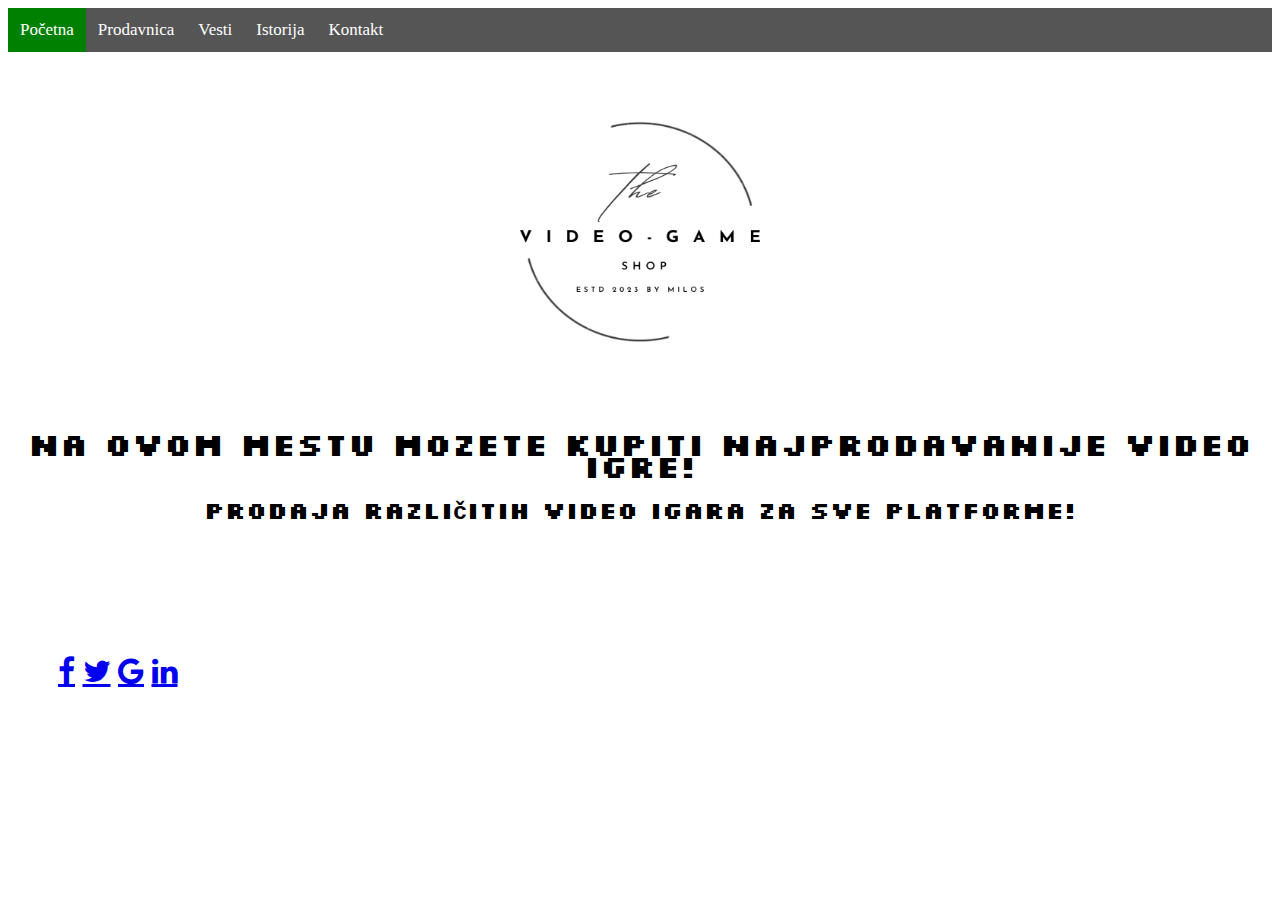
<file: index.html>
<!DOCTYPE html>
<html lang="en">
<head>
    <meta charset="UTF-8">
    <meta name="viewport" content="width=device-width, initial-scale=1.0">
    <title>VGS</title>
    <meta name="descritpion" content="Najbolje igrice za vas racunar i konzolu.">
    <meta name="keywords" content="Video igre, Wow, Steam, Blizzard, EA, Video, Igre, Games, Pac Man.">
    <link rel="stylesheet" href="./style.css">
    <link rel="preconnect" href="https://fonts.googleapis.com">
    <link rel="preconnect" href="https://fonts.gstatic.com" crossorigin>
    <link href="https://fonts.googleapis.com/css2?family=Silkscreen&display=swap" rel="stylesheet">
    <link rel="stylesheet" href="https://cdnjs.cloudflare.com/ajax/libs/font-awesome/4.7.0/css/font-awesome.min.css">
    <link rel="icon" href="./assets/favicon.png" type="image/x-icon">
    <script lang="JavaScript" src="myScript.js"></script>
</head>
<body>
    
<!-- Google tag (gtag.js) -->
<script async src="https://www.googletagmanager.com/gtag/js?id=G-JFC94THNPC"></script>
<script>
  window.dataLayer = window.dataLayer || [];
  function gtag(){dataLayer.push(arguments);}
  gtag('js', new Date());

  gtag('config', 'G-JFC94THNPC');
</script>

<header>
    <div class="nav">
        <nav>            
            <a class="aktivna" href="./index.html">Početna</a>
            <a href="./prodavnica.html">Prodavnica</a>
            <a href="./vesti.html">Vesti</a>
            <a href="./istorija.html">Istorija</a>
            <a href="./kontakt.html">Kontakt</a>
        </nav>
    </div>
</header>
    
<div>
    <img class="logo" src="./assets/logo.png" width="640" height="360" alt="logo" />
</div>

<div class="poc" style="min-height: 150px;">
    <h1 id="h" style="font-size: 32px; line-height: 22px;">Na ovom mestu mozete kupiti najprodavanije video igre!</h1>
    <h2 id="h" style="font-size: 24px; line-height: 22px;">Prodaja različitih video igara za sve platforme!</h2>
</div>
<br>
<br>

<br>
<br>

<footer>
    <div class="social" style="width: 100px; height: 50px;">
        <a href="#" class="fa fa-facebook"></a>
        <a href="#" class="fa fa-twitter"></a>
        <a href="#" class="fa fa-google"></a>
        <a href="#" class="fa fa-linkedin"></a>
    </div>
</footer>

</body>

</html>
</file>
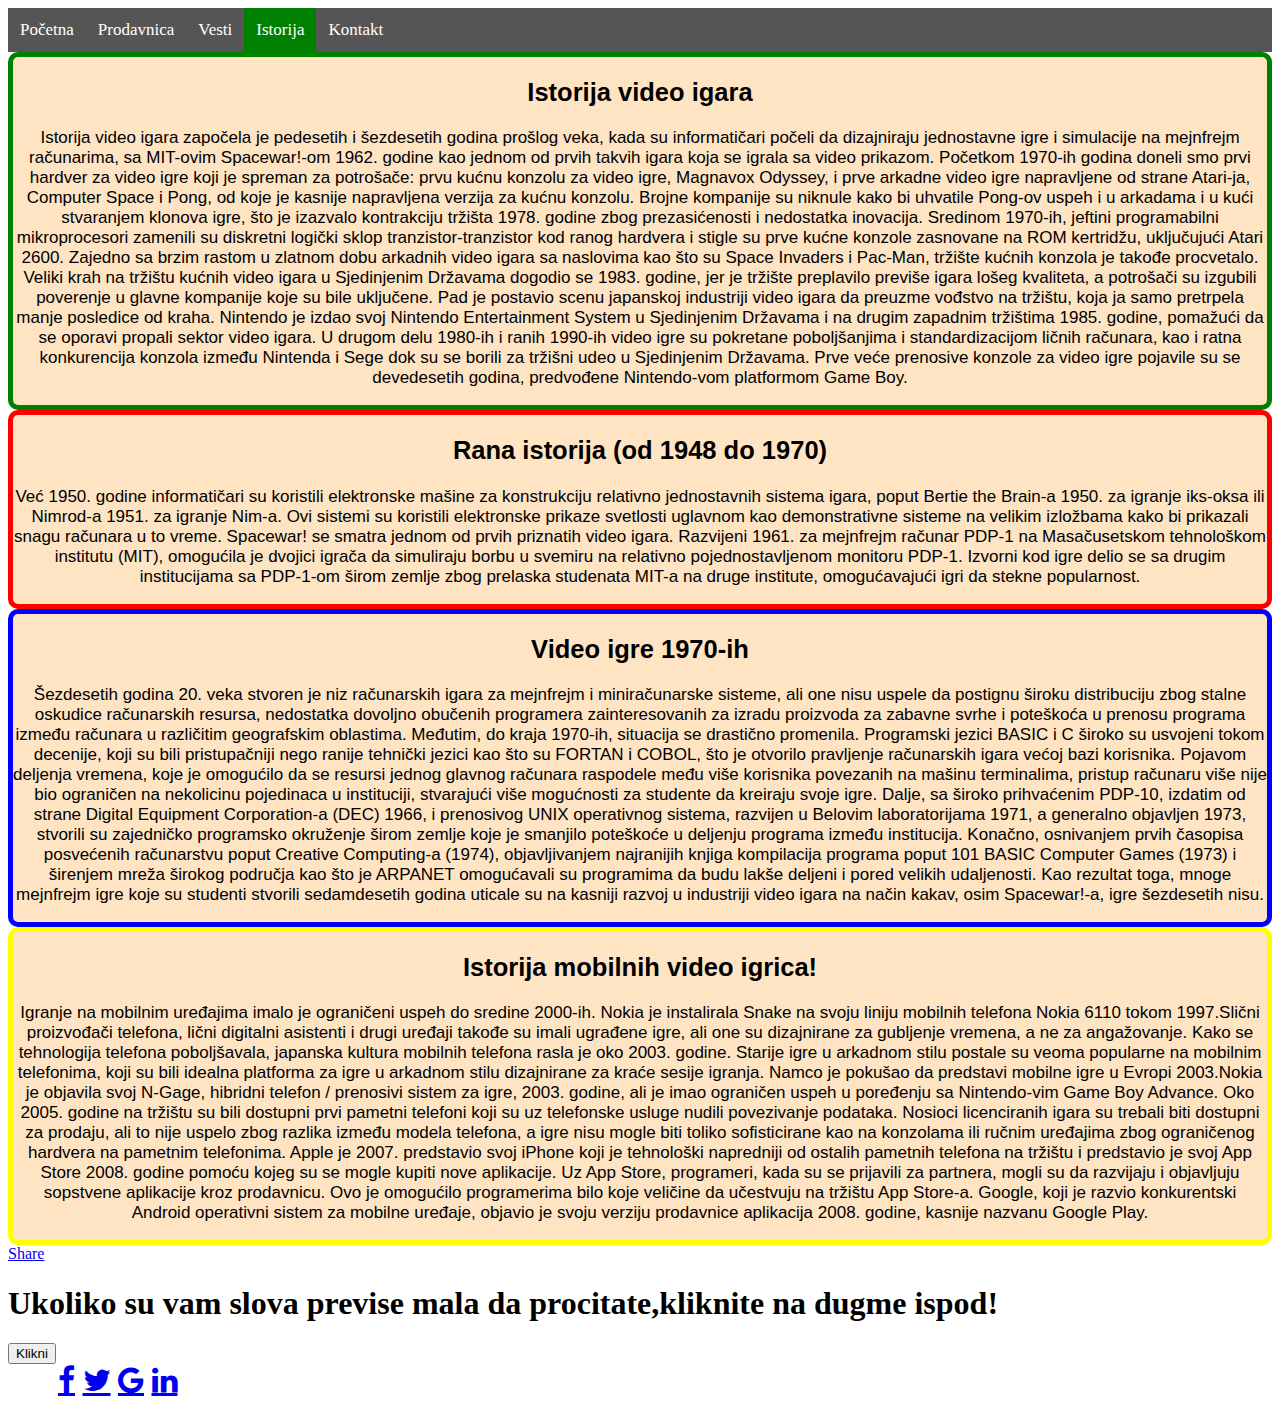
<file: istorija.html>
<!DOCTYPE html>
<html lang="en">
<head>
    <meta property="og:url" content="https://milosgalic.github.io/ija2-prodavnica/">
    <meta property="og:type" content="website">
    <meta property="og:title" content="Prodavnica video igara">
    <meta property="og:description" content="Ne postoji bolje mesto za kupovinu nego ovde!">

    <meta charset="UTF-8">
    <meta name="viewport" content="width=device-width, initial-scale=1.0">
    <title>Document</title>
    <link rel="stylesheet" href="./style.css">
    <link rel="stylesheet" href="https://cdnjs.cloudflare.com/ajax/libs/font-awesome/4.7.0/css/font-awesome.min.css">
    <script lang="JavaScript" src="myScript.js"></script>
</head>
<body>
    <header>
        <div class="nav">
            <nav>            
                <a href="./index.html">Početna</a>
                <a href="./prodavnica.html">Prodavnica</a>
                <a href="./vesti.html">Vesti</a>
                <a class="aktivna" href="./istorija.html">Istorija</a>
                <a href="./kontakt.html">Kontakt</a>
            </nav>
        </div>
    </header>

    <div class="kofer" id="kofer" style="font-size: 17px;">
        <div class="jedan">
            <h2>Istorija video igara</h2>
            <p>Istorija video igara započela je pedesetih i šezdesetih godina prošlog veka, 
                kada su informatičari počeli da dizajniraju jednostavne igre i simulacije na mejnfrejm računarima, 
                sa MIT-ovim Spacewar!-om 1962. godine kao jednom od prvih takvih igara koja se igrala sa video prikazom. 
                Početkom 1970-ih godina doneli smo prvi hardver za video igre koji je spreman za potrošače: prvu kućnu konzolu za video igre,
                Magnavox Odyssey, i prve arkadne video igre napravljene od strane Atari-ja, Computer Space i Pong, od koje je kasnije napravljena verzija za kućnu konzolu. 
                Brojne kompanije su niknule kako bi uhvatile Pong-ov uspeh i u arkadama i u kući stvaranjem klonova igre, što je izazvalo kontrakciju tržišta 1978. godine zbog prezasićenosti i nedostatka inovacija.
                Sredinom 1970-ih, jeftini programabilni mikroprocesori zamenili su diskretni logički sklop tranzistor-tranzistor kod ranog hardvera i stigle su prve kućne konzole zasnovane na ROM kertridžu, uključujući Atari 2600. 
                Zajedno sa brzim rastom u zlatnom dobu arkadnih video igara sa naslovima kao što su Space Invaders i Pac-Man, tržište kućnih konzola je takođe procvetalo. Veliki krah na tržištu kućnih video igara u Sjedinjenim Državama dogodio se 1983. godine,
                jer je tržište preplavilo previše igara lošeg kvaliteta, a potrošači su izgubili poverenje u glavne kompanije koje su bile uključene. Pad je postavio scenu japanskoj industriji video igara da preuzme vođstvo na tržištu, koja ja samo pretrpela manje posledice od kraha. 
                Nintendo je izdao svoj Nintendo Entertainment System u Sjedinjenim Državama i na drugim zapadnim tržištima 1985. godine, pomažući da se oporavi propali sektor video igara. U drugom delu 1980-ih i ranih 1990-ih video igre su pokretane poboljšanjima i standardizacijom ličnih računara, kao i ratna konkurencija konzola između Nintenda i Sege dok su se borili za tržišni udeo u Sjedinjenim Državama.
                Prve veće prenosive konzole za video igre pojavile su se devedesetih godina, predvođene Nintendo-vom platformom Game Boy.
            </p>
        </div>
         
        <div class="dva">
            <h2>Rana istorija (od 1948 do 1970)</h2>
            <p>Već 1950. godine informatičari su koristili elektronske mašine za konstrukciju relativno jednostavnih sistema igara, poput Bertie the Brain-a 1950.
                za igranje iks-oksa ili Nimrod-a 1951. za igranje Nim-a. 
                Ovi sistemi su koristili elektronske prikaze svetlosti uglavnom kao demonstrativne sisteme na velikim izložbama kako bi prikazali snagu računara u to vreme.
                Spacewar! se smatra jednom od prvih priznatih video igara. Razvijeni 1961. za mejnfrejm računar PDP-1 na Masačusetskom tehnološkom institutu (MIT), omogućila je dvojici igrača da simuliraju borbu u svemiru na relativno pojednostavljenom monitoru PDP-1. 
                Izvorni kod igre delio se sa drugim institucijama sa PDP-1-om širom zemlje zbog prelaska studenata MIT-a na druge institute, omogućavajući igri da stekne popularnost.</p>
        </div>
        
        <div class="tri">
            <h2>Video igre 1970-ih</h2>
            <p>Šezdesetih godina 20. veka stvoren je niz računarskih igara za mejnfrejm i miniračunarske sisteme, ali one nisu uspele da postignu široku distribuciju zbog stalne oskudice računarskih resursa, 
               nedostatka dovoljno obučenih programera zainteresovanih za izradu proizvoda za zabavne svrhe i poteškoća u prenosu programa između računara u različitim geografskim oblastima. Međutim, do kraja 1970-ih, situacija se drastično promenila. 
               Programski jezici BASIC i C široko su usvojeni tokom decenije, koji su bili pristupačniji nego ranije tehnički jezici kao što su FORTAN i COBOL, što je otvorilo pravljenje računarskih igara većoj bazi korisnika. Pojavom deljenja vremena, koje je omogućilo da se resursi jednog glavnog računara raspodele među više korisnika povezanih na mašinu terminalima, pristup računaru više nije bio ograničen na nekolicinu pojedinaca u instituciji, stvarajući više mogućnosti za studente da kreiraju svoje igre. 
               Dalje, sa široko prihvaćenim PDP-10, izdatim od strane Digital Equipment Corporation-a (DEC) 1966, i prenosivog UNIX operativnog sistema, razvijen u Belovim laboratorijama 1971, a generalno objavljen 1973, stvorili su zajedničko programsko okruženje širom zemlje koje je smanjilo poteškoće u deljenju programa između institucija. Konačno, osnivanjem prvih časopisa posvećenih računarstvu poput Creative Computing-a (1974), objavljivanjem najranijih knjiga kompilacija programa poput 101 BASIC Computer Games (1973) 
               i širenjem mreža širokog područja kao što je ARPANET omogućavali su programima da budu lakše deljeni i pored velikih udaljenosti. Kao rezultat toga, mnoge mejnfrejm igre koje su studenti stvorili sedamdesetih godina uticale su na kasniji razvoj u industriji video igara na način kakav, osim Spacewar!-a, igre šezdesetih nisu.</p>
        </div>

        <div class="cetiri">
            <h2>Istorija mobilnih video igrica!</h2>
            <p>
                Igranje na mobilnim uređajima imalo je ograničeni uspeh do sredine 2000-ih. Nokia je instalirala Snake na svoju liniju mobilnih telefona Nokia 6110 tokom 1997.Slični proizvođači telefona, lični digitalni asistenti i drugi uređaji takođe su imali ugrađene igre, ali one su dizajnirane za gubljenje vremena, a ne za angažovanje. Kako se tehnologija telefona poboljšavala, 
                japanska kultura mobilnih telefona rasla je oko 2003. godine. Starije igre u arkadnom stilu postale su veoma popularne na mobilnim telefonima, koji su bili idealna platforma za igre u arkadnom stilu dizajnirane za kraće sesije igranja. Namco je pokušao da predstavi mobilne igre u Evropi 2003.Nokia je objavila svoj N-Gage, hibridni telefon / prenosivi sistem za igre, 2003. godine, 
                ali je imao ograničen uspeh u poređenju sa Nintendo-vim Game Boy Advance.
                Oko 2005. godine na tržištu su bili dostupni prvi pametni telefoni koji su uz telefonske usluge nudili povezivanje podataka. Nosioci licenciranih igara su trebali biti dostupni za prodaju, ali to nije uspelo zbog razlika između modela telefona, a igre nisu mogle biti toliko sofisticirane kao na konzolama ili ručnim uređajima zbog ograničenog hardvera na pametnim telefonima.
                Apple je 2007. predstavio svoj iPhone koji je tehnološki napredniji od ostalih pametnih telefona na tržištu i predstavio je svoj App Store 2008. godine pomoću kojeg su se mogle kupiti nove aplikacije. Uz App Store, programeri, kada su se prijavili za partnera, mogli su da razvijaju i objavljuju sopstvene aplikacije kroz prodavnicu. Ovo je omogućilo programerima bilo koje veličine da učestvuju na tržištu App Store-a.
                Google, koji je razvio konkurentski Android operativni sistem za mobilne uređaje, objavio je svoju verziju prodavnice aplikacija 2008. godine, kasnije nazvanu Google Play.
            </p>
        </div>

    </div>

    <div id="fb-root"></div>
    <script async defer crossorigin="anonymous" src="https://connect.facebook.net/en_US/sdk.js#xfbml=1&version=v21.0"></script>
    
    
    <div class="fb-share-button" data-href="https://developers.facebook.com/docs/plugins/" data-layout="" data-size=""><a target="_blank" href="https://www.facebook.com/sharer/sharer.php?u=https%3A%2F%2Fdevelopers.facebook.com%2Fdocs%2Fplugins%2F&amp;src=sdkpreparse" class="fb-xfbml-parse-ignore">Share</a></div>
    <div class="fb-like" data-href="https://developers.facebook.com/docs/plugins/" data-width="" data-layout="" data-action="" data-size="" data-share="true"></div>
    
    
    
    <h1>Ukoliko su vam slova previse mala da procitate,kliknite na dugme ispod!</h1>
    <button onclick="istorijaPromena()">Klikni</button>

        
    <footer>
        <div class="social">
            <a href="#" class="fa fa-facebook"></a>
            <a href="#" class="fa fa-twitter"></a>
            <a href="#" class="fa fa-google"></a>
            <a href="#" class="fa fa-linkedin"></a>
        </div>
    </footer>
</body>
</html>
</file>
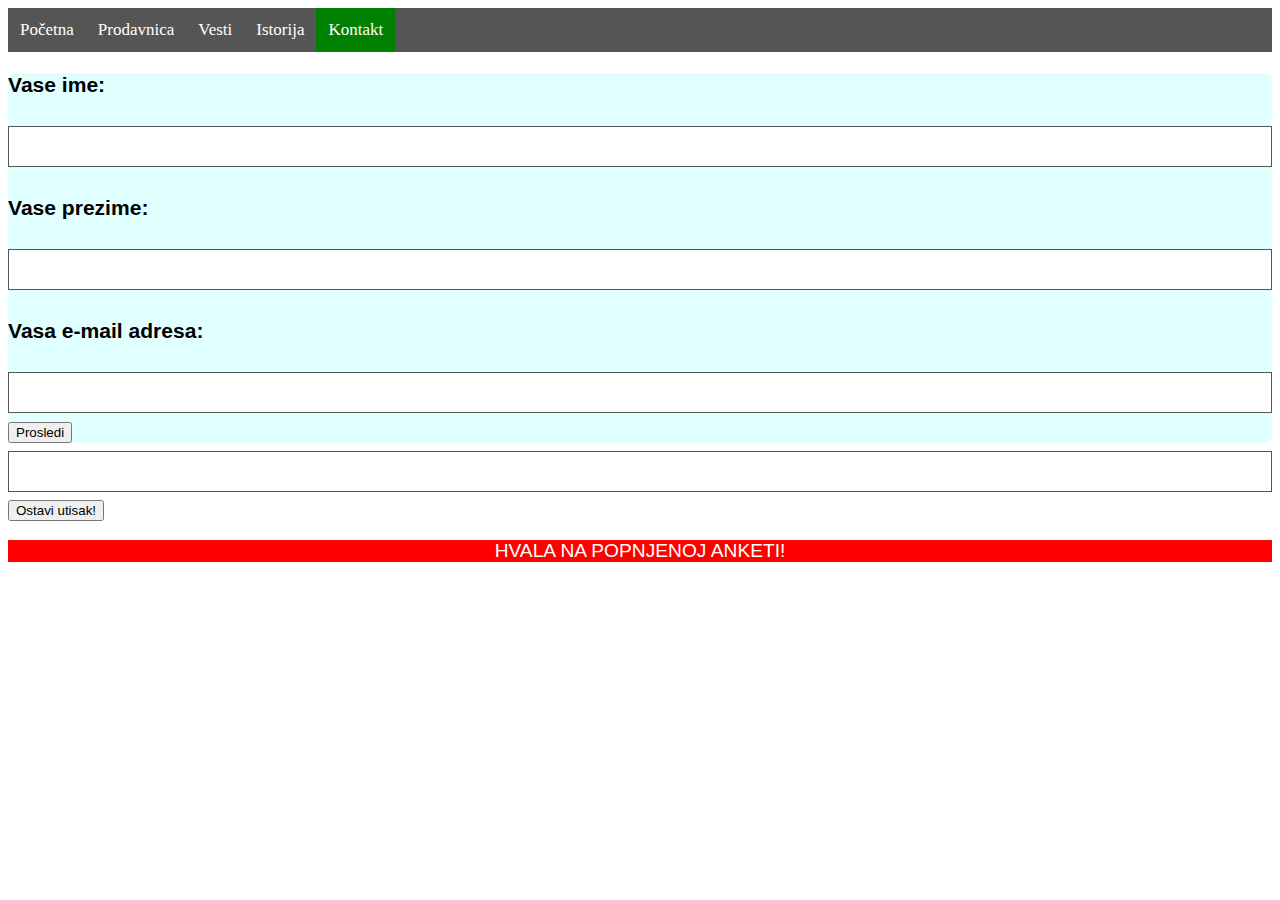
<file: kontakt.html>
<!DOCTYPE html>
<html lang="en">
<head>
    <meta charset="UTF-8">
    <meta name="viewport" content="width=device-width, initial-scale=1.0">
    <title>VGS</title>
    <link rel="stylesheet" href="./style.css">
    
</head>
<body>

<header>
    <div class="nav">
        <nav>            
            <a href="./index.html">Početna</a>
            <a href="./prodavnica.html">Prodavnica</a>
            <a href="./vesti.html">Vesti</a>
            <a href="./istorija.html">Istorija</a>
            <a class="aktivna" href="./kontakt.html">Kontakt</a>
        </nav>
    </div>
</header>

<div class="formaD">
    
    <form class="formaA" name="forma" method="post" onsubmit="proslediFormu(event)">
    <h3>Vase ime:</h3>
    <input type="text" name="ime">
    <h3>Vase prezime:</h3>
    <input type="text" name="prezime">
    <h3>Vasa e-mail adresa:</h3>
    <input type="email" name="email">
    <input type="submit" value="Prosledi" class="prosledi">
    </form>
</div>
    
<div class="fromaA" id="ostaviUtisak"></div>
    <input type="text" id="unesiUtisak">
    <button onclick="ostaviUtisakN()">Ostavi utisak!</button>
    


    
<div class="anim">
    <p>HVALA NA POPNJENOJ ANKETI!</p>
</div>
<script lang="JavaScript" src="myScript.js"></script>
</body>
</html>
</file>
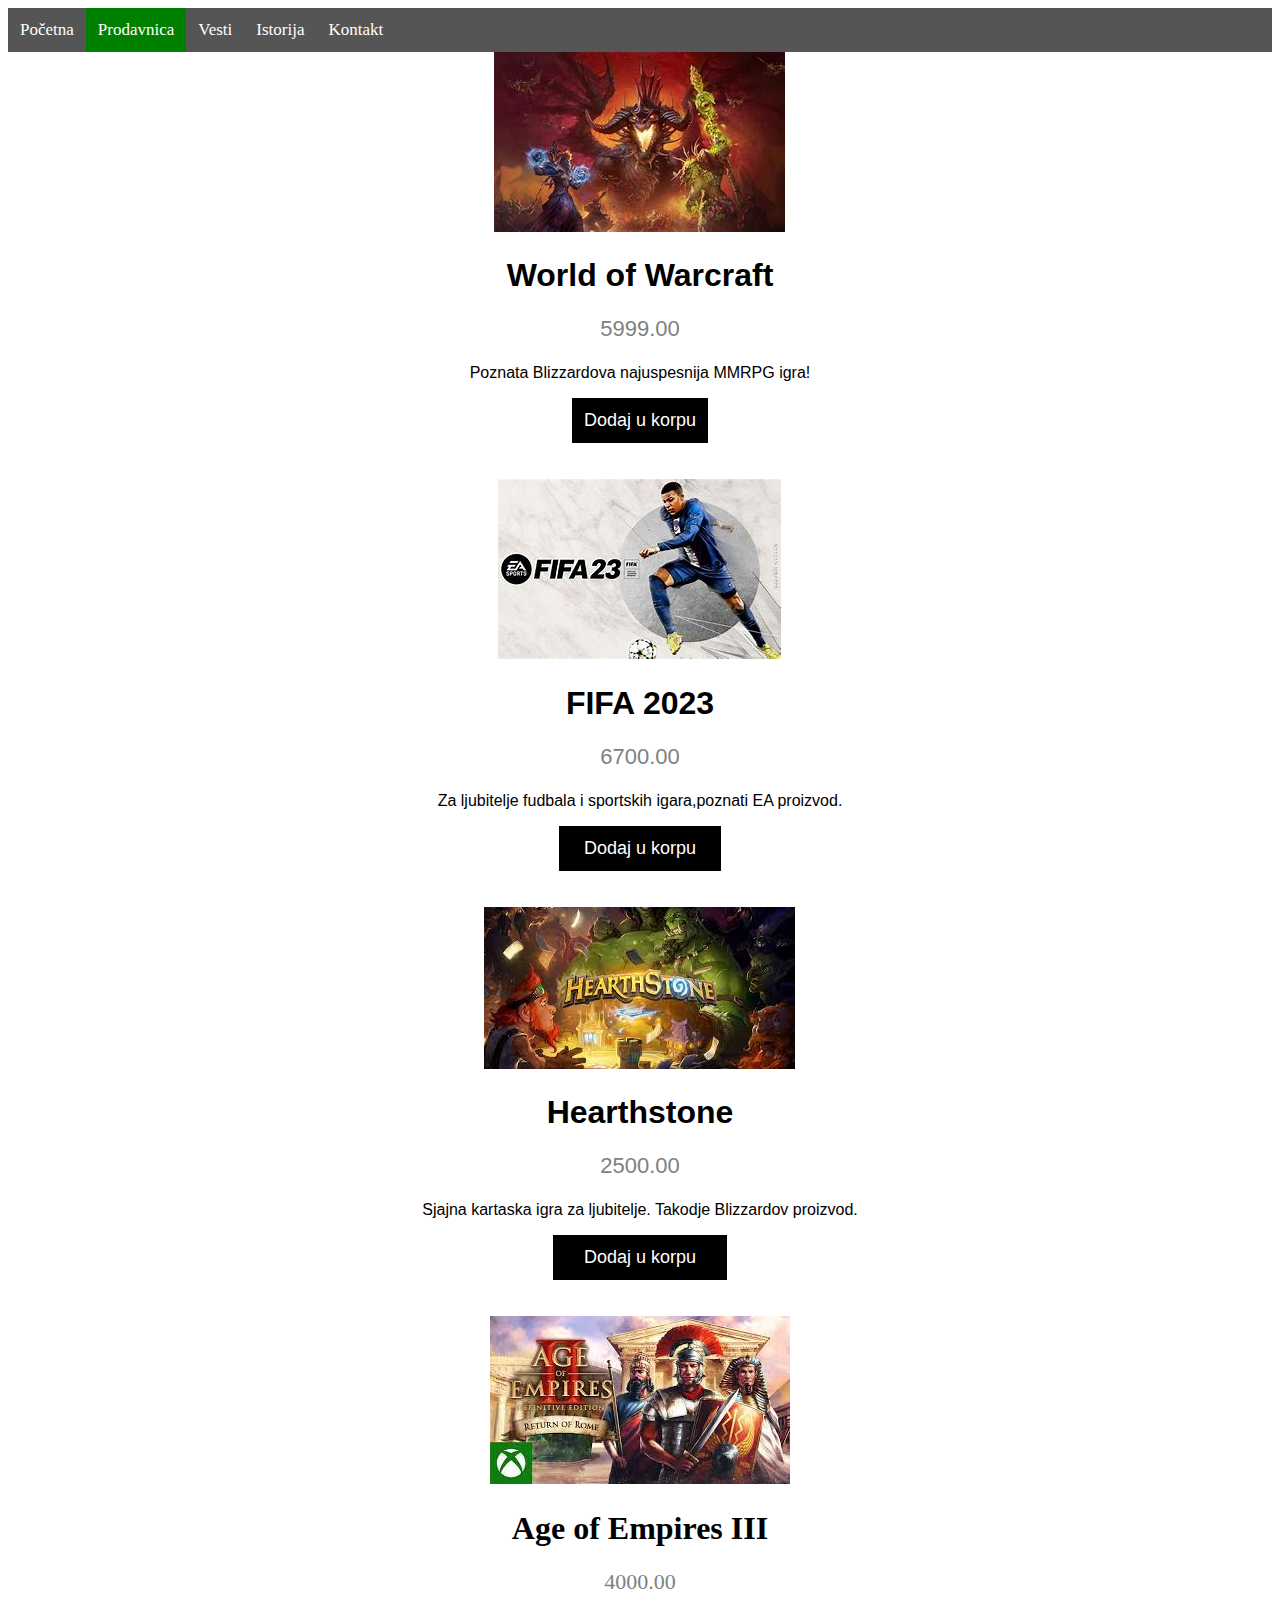
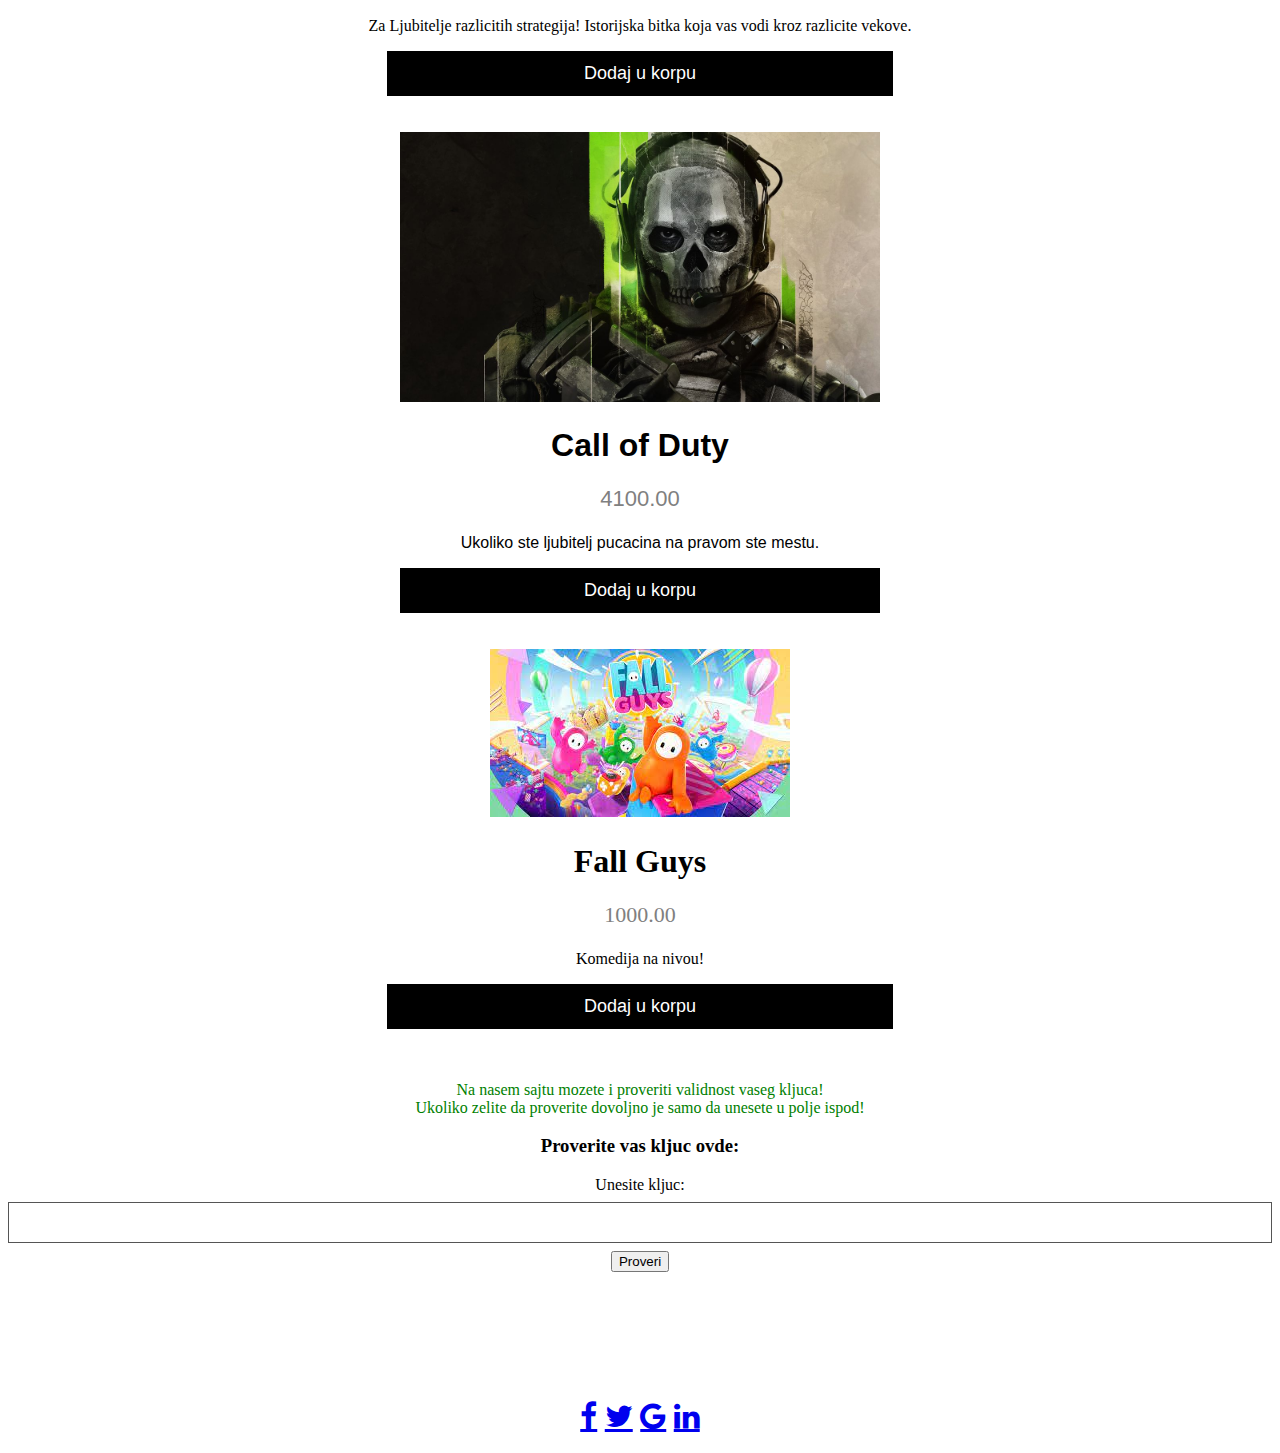
<file: prodavnica.html>
<!DOCTYPE html>
<html lang="en">
<head>
    <meta charset="UTF-8">
    <meta name="viewport" content="width=device-width, initial-scale=1.0">
    <title>VGS</title>
    <link rel="stylesheet" href="./style.css">
    <link rel="stylesheet" href="https://cdnjs.cloudflare.com/ajax/libs/font-awesome/4.7.0/css/font-awesome.min.css">
    <script lang="JavaScript" src="myScript.js"></script>
</head>
<body>

<header>
    <div class="nav">
        <nav>            
            <a href="./index.html">Početna</a>
            <a class="aktivna" href="./prodavnica.html">Prodavnica</a>
            <a href="./vesti.html">Vesti</a>
            <a href="./istorija.html">Istorija</a>
            <a href="./kontakt.html">Kontakt</a>
        </nav>
    </div>
</header>

<div class="prodavnica">
    
    <div class="proizvod">
        <img src="./assets/wow.jpg" alt="wow">
        <h1>World of Warcraft</h1>
        <p class="cena">5999.00</p>
        <p>Poznata Blizzardova najuspesnija MMRPG igra!</p>
        <p><button id="dugme">Dodaj u korpu</button></p>
    </div>

    <div class="proizvod">
        <img src="./assets/fifa.jpg" alt="fifa">
        <h1>FIFA 2023</h1>
        <p class="cena">6700.00</p>
        <p>Za ljubitelje fudbala i sportskih igara,poznati EA proizvod.</p>
        <p><button id="dugme">Dodaj u korpu</button></p>
    </div>

    <div class="proizvod">
        <img src="./assets/hearthstone.jpg" alt="hs">
        <h1>Hearthstone</h1>
        <p class="cena">2500.00</p>
        <p>Sjajna kartaska igra za ljubitelje. Takodje Blizzardov proizvod.</p>
        <p><button id="dugme">Dodaj u korpu</button></p>
    </div>

    <div class="prozivod">
        <img src="./assets/aoe.jpg" alt="aoe">
        <h1>Age of Empires III</h1>
        <p class="cena">4000.00</p>
        <p>Za Ljubitelje razlicitih strategija! Istorijska bitka koja vas vodi kroz razlicite vekove.</p>
        <p><button id="dugme">Dodaj u korpu</button></p>
    </div>

    <div class="proizvod">
        <img src="./assets/cod.jpg" alt="cod" width="40%">
        <h1>Call of Duty</h1>
        <p class="cena">4100.00</p>
        <p>Ukoliko ste ljubitelj pucacina na pravom ste mestu.</p>
        <p><button id="dugme">Dodaj u korpu</button></p>
    </div>

    <div class="fg">
        <img src="./assets/fallguys.jpg" alt="fg">
        <h1>Fall Guys</h1>
        <p class="cena">1000.00</p>
        <p>Komedija na nivou!</p>
        <p><button id="dugme">Dodaj u korpu</button></p>
    </div>

<div>
    <p style="color: green;">Na nasem sajtu mozete i proveriti validnost vaseg kljuca! <br>
       Ukoliko zelite da proverite dovoljno je samo da unesete u polje ispod!
    </p>
    <h3>Proverite vas kljuc ovde: </h3>
    <label for="provera">Unesite kljuc:</label>
    <input type="text" id="provera" name="provera">
    <button id="key" onclick="proveraKljuca()">Proveri</button>
    <p id="ispisIspravnosti"></p>

</div>
<br>
<br>
<br>
<br>

<footer>
    <div class="social">
        <a href="#" class="fa fa-facebook"></a>
        <a href="#" class="fa fa-twitter"></a>
        <a href="#" class="fa fa-google"></a>
        <a href="#" class="fa fa-linkedin"></a>
    </div>
</footer>
    
</body>
</html>
</file>
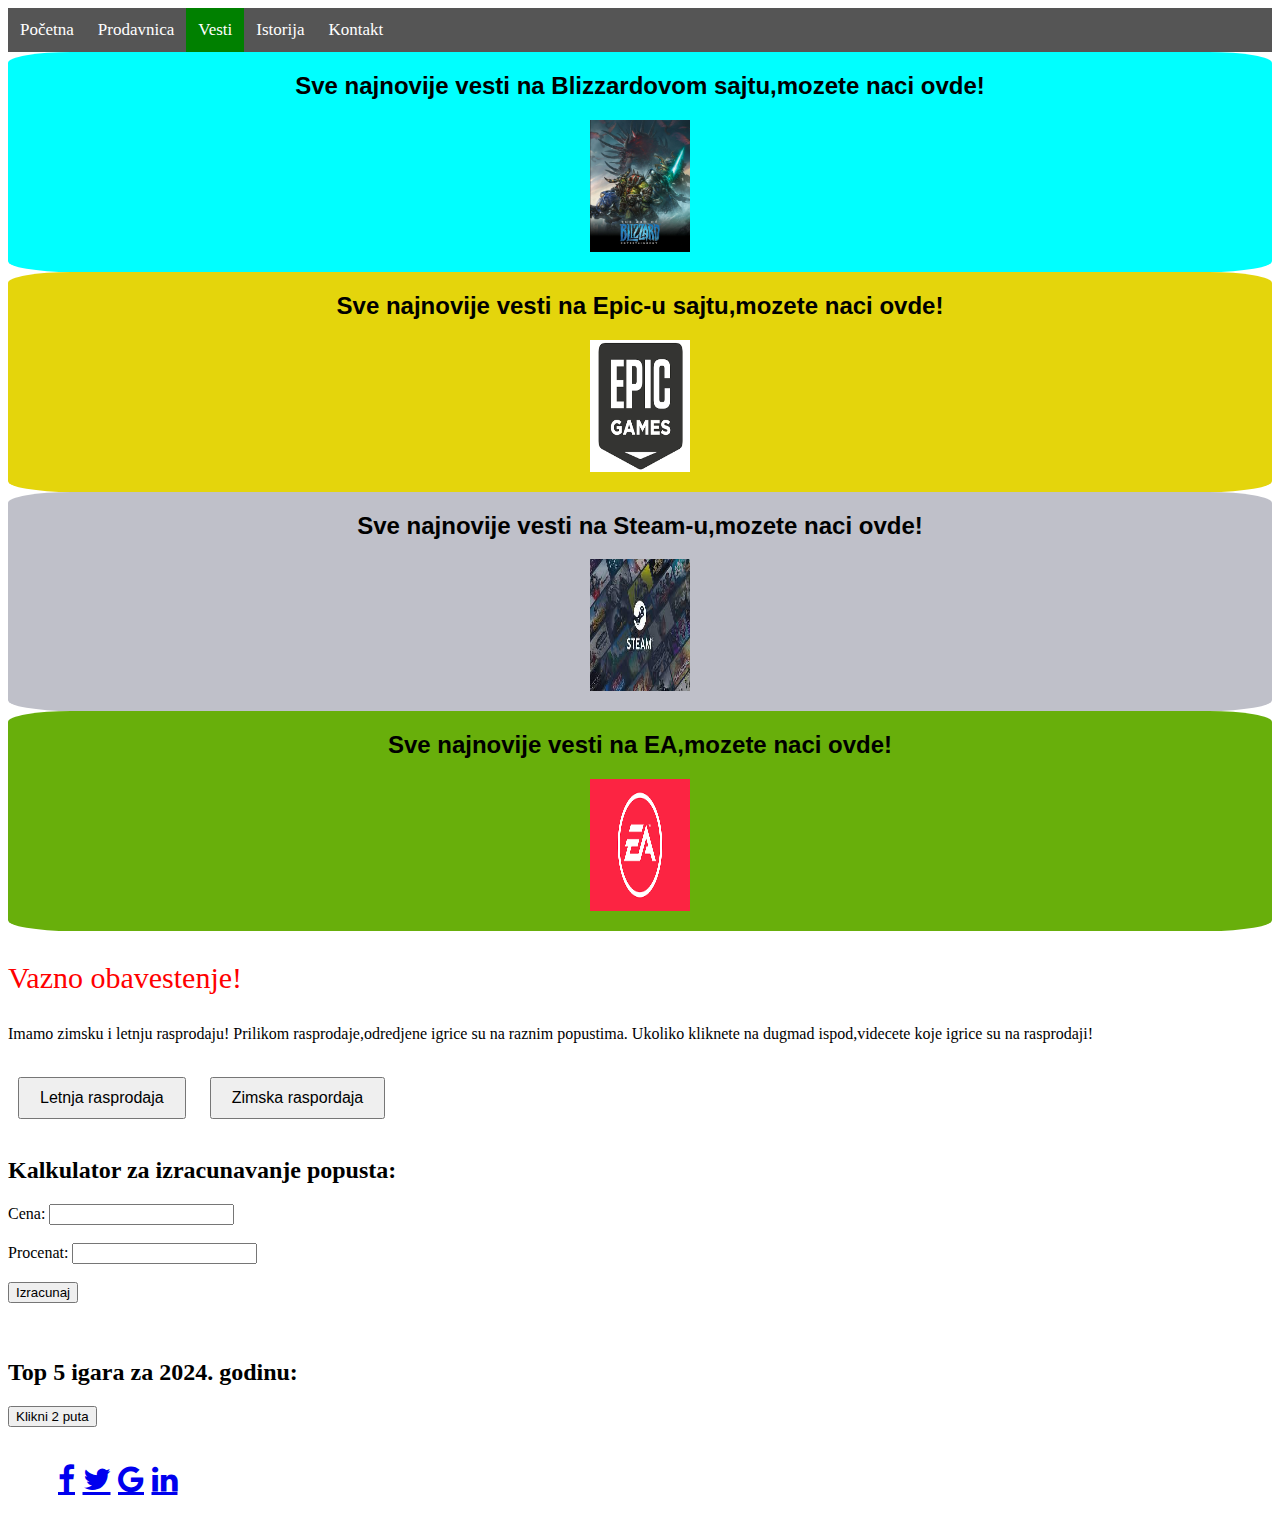
<file: vesti.html>
<!DOCTYPE html>
<html lang="en">
<head>
    <meta charset="UTF-8">
    <meta name="viewport" content="width=device-width, initial-scale=1.0">
    <title>VGS</title>
    <link rel="stylesheet" href="./style.css">
    <link rel="stylesheet" href="https://cdnjs.cloudflare.com/ajax/libs/font-awesome/4.7.0/css/font-awesome.min.css">
    <script lang="JavaScript" src="myScript.js"></script>
</head>
<body>

<header>
    <div class="nav">
        <nav>            
            <a href="./index.html">Početna</a>
            <a href="./prodavnica.html">Prodavnica</a>
            <a class="aktivna" href="./vesti.html">Vesti</a>
            <a href="./istorija.html">Istorija</a>
            <a href="./kontakt.html">Kontakt</a>
        </nav>
    </div>
</header>

<div class="koferA">
    <div class="blizzard">
        <h2>Sve najnovije vesti na Blizzardovom sajtu,mozete naci ovde!</h2>
        <p><a href="https://www.blizzard.com"><img src="./assets/blizzard.jpg" width="100" height="132" alt="bliz"></a></p>
    </div>
    <div class="epic">
        <h2>Sve najnovije vesti na Epic-u sajtu,mozete naci ovde!</h2>
        <p><a href="https://store.epicgames.com/en-US/"><img src="./assets/epic.png" width="100" height="132" alt="epi"></a></p>
    </div>
    <div class="steam">
        <h2>Sve najnovije vesti na Steam-u,mozete naci ovde!</h2>
        <p><a href="https://store.steampowered.com/"><img src="./assets/steam.jpg" width="100" height="132" alt="steam"></a></p>
    </div>
    <div class="ea">
        <h2>Sve najnovije vesti na EA,mozete naci ovde!</h2>
        <p><a href="https://www.ea.com/"><img src="./assets/EA.png" width="100" height="132" alt="ea"></a></p>
    </div>
</div>

<div id="doba">
<p style="color: red; font-size: 30px;">Vazno obavestenje!</p>
<p>
    Imamo zimsku i letnju rasprodaju! Prilikom rasprodaje,odredjene igrice su na raznim popustima.
    Ukoliko kliknete na dugmad ispod,videcete koje igrice su na rasprodaji! 
</p> <br>

</div>

<button onmouseover='popusti(0)' style="font-size: 16px; padding: 10px 20px; margin: 0 10px; cursor: pointer;">Letnja rasprodaja</button> 
<button onmouseover='popusti(1)' style="font-size: 16px; padding: 10px 20px; margin: 0 10px; cursor: pointer;">Zimska raspordaja</button>

<br>
<br>
<h2>Kalkulator za izracunavanje popusta:</h2>
<label for="cena">Cena: </label>
<input type="number" id="cena" required><br><br>

<label for="procenat">Procenat: </label>
<input type="number" id="procenat" required><br><br>

<button onclick="popust()">Izracunaj</button>
<div id="rezultat">

</div> <br><br>

<h2>Top 5 igara za 2024. godinu:</h2>
<div id="topIgre"> </div>
<button ondblclick="prikaziTop()">Klikni 2 puta</button>
<br><br><br>

<footer>
    <div class="social">
        <a href="#" class="fa fa-facebook"></a>
        <a href="#" class="fa fa-twitter"></a>
        <a href="#" class="fa fa-google"></a>
        <a href="#" class="fa fa-linkedin"></a>
    </div>
</footer>
    
</body>
</html>
</file>
<file: style.css>
.nav {
    width: 100%;
    background-color: #555;
    overflow: auto;
}

.nav a{
    float: left;
    padding: 12px;
    color: white;
    text-decoration: none;
    font-size: 17px;    
}

.nav a:hover {
    background-color: #000;
}

.aktivna {
    background-color: green;
}

@media screen and (max-width:500px) {
    .nav a {
        float: none;
        display: block;
    }

    #h{
        font-size: small;
        color: chocolate;
    }

    .kofer {
        background-color: red;
        gap: 10px;
        text-align: justify;
    }

    .social  {
        background-color: yellow;
        
    }

    .koferA {
        background-color: blue;
        text-align: justify;
    }

    .forma {
        font-family: Cambria, Cochin, Georgia, Times, 'Times New Roman', serif;
        color: red;
    }

    .logo {
        display: block;
        margin-left: auto;
        margin-right: auto;
        width: 100%;
    }

}

.logo {
    display: block;
    margin-left: auto;
    margin-right: auto;
    width: 30%;
}

#h {
    font-family: 'Silkscreen', sans-serif;
    font-size: medium;
    text-align: center;
    
}

.kofer {
    display: block;
    text-align: center;  
}

.jedan {
    border: 5px solid green;
    font-family: 'Franklin Gothic Medium', 'Arial Narrow', Arial, sans-serif;
    border-radius: 10px;
    background-color: bisque;
}

.dva {
    border: 5px solid red;
    font-family: 'Lucida Sans', 'Lucida Sans Regular', 'Lucida Grande', 'Lucida Sans Unicode', Geneva, Verdana, sans-serif;
    border-radius: 10px; 
    background-color: bisque;
}

.tri {
    border: 5px solid blue;
    font-family: 'Trebuchet MS', 'Lucida Sans Unicode', 'Lucida Grande', 'Lucida Sans', Arial, sans-serif;
    border-radius: 10px;
    background-color: bisque;
}

.cetiri {
    border: 5px solid yellow;
    font-family: 'Trebuchet MS', 'Lucida Sans Unicode', 'Lucida Grande', 'Lucida Sans', Arial, sans-serif;
    border-radius: 10px;
    background-color: bisque;
}


.social {
    display: inline;
    padding: 20px;
    font-size: 30px;
    width: 50px;
    text-decoration: none;
    margin: 70px 30px;
}

.social :hover {
    opacity: 0.7;
}

.koferA {
    display: flex;
    flex-direction: column;
    text-align: center;
}

.blizzard {
    background-color: aqua;
    text-align: center;
    font-family:'Franklin Gothic Medium', 'Arial Narrow', Arial, sans-serif;
    border-radius: 5%;
}

.epic {
    background-color: rgb(228, 213, 12);
    text-align: center;
    font-family:'Franklin Gothic Medium', 'Arial Narrow', Arial, sans-serif;
    border-radius: 5%;
    
}

.steam {
    background-color: rgb(191, 192, 201);
    text-align: center;
    font-family:'Franklin Gothic Medium', 'Arial Narrow', Arial, sans-serif;
    border-radius: 5%;
}

.ea {
    background-color: rgb(104, 175, 11);
    text-align: center;
    font-family:'Franklin Gothic Medium', 'Arial Narrow', Arial, sans-serif;
    border-radius: 5%;
}

.formaD {
    font-family: 'Segoe UI', Tahoma, Geneva, Verdana, sans-serif;
    font-size: large;
    background-color: lightcyan;
    border-radius: 1%;
}

input[type=text] {
    width: 100%;
    padding: 12px 20px;
    margin: 8px 0;
    box-sizing: border-box;
    border: 1px solid #555;
}

input[type=email] {
    width: 100%;
    padding: 12px 20px;
    margin: 8px 0;
    box-sizing: border-box;
    border: 1px solid #555;
}

textarea {
    width: 100%;
    padding: 12px 20px;
    margin: 8px 0;
    box-sizing: border-box;
    border: 1px solid #555;
}

input[type=text]:focus {
    background-color: lightblue;
}

input[type=email]:focus {
    background-color: lightcoral;
}

textarea:focus {
    background-color: lightseagreen;
}

.anim {
    background-color: red;
    text-align: center;
    font-size: larger;
    font-family: 'Segoe UI', Tahoma, Geneva, Verdana, sans-serif;
    color: white;
    animation-name: anima;
    animation-duration: 30s;
}

@keyframes anima {
    0% {background-color: red;}
    25% {background-color: green;}
    50% {background-color: blue;}
    100% {background-color: yellow;}
    
}

.prodavnica {
    display: flex;
    flex-direction: column;
    text-align: center;
    gap: 20px;    
}

.proizvod{
    max-width: 100%;
    margin: auto;
    text-align: center;
    font-family: Arial, Helvetica, sans-serif;
    
}

.cena {
    color: grey;
    font-size: 22px;
}

#dugme {
    border: none;
    padding: 12px;
    color: white;
    background-color: #000;
    text-align: center;
    cursor: pointer;
    width: 40%;
    font-size: 18px;
}

#dugme:hover {
    opacity: 0.7;
}
</file>
